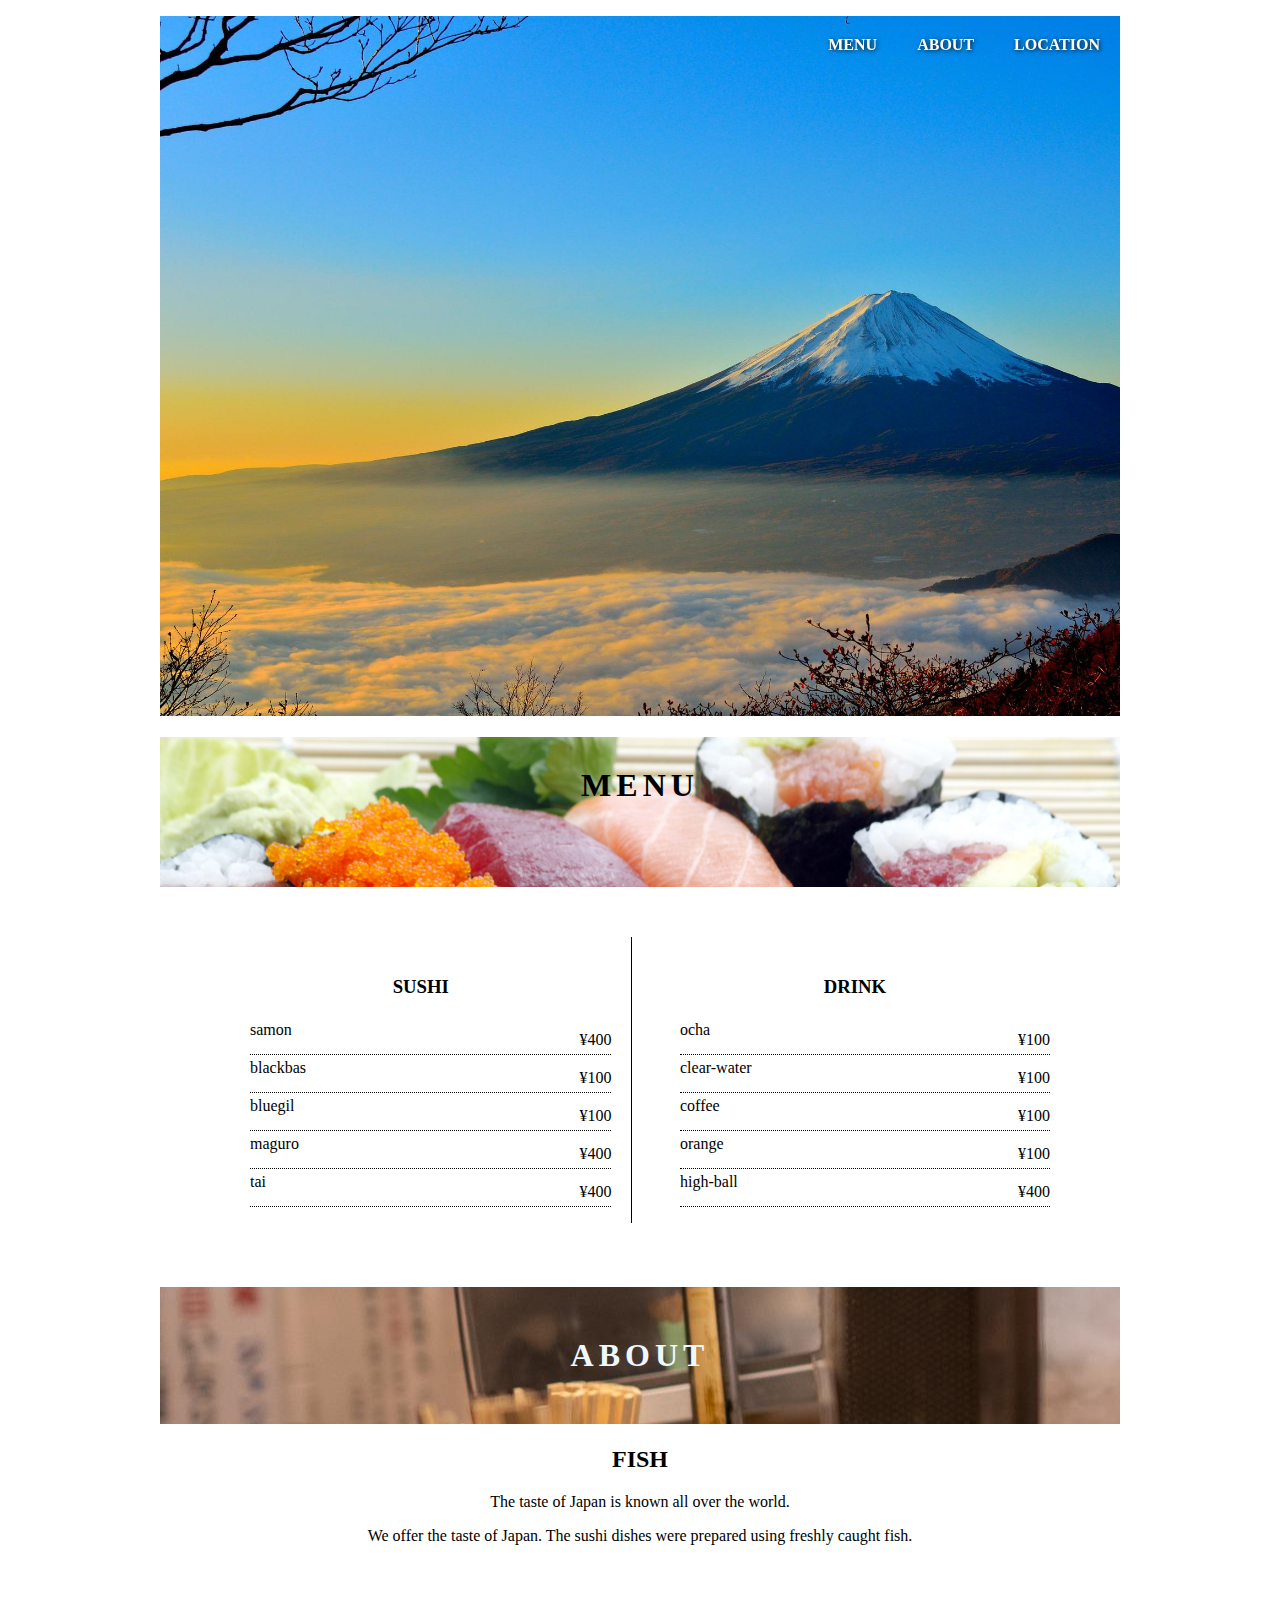
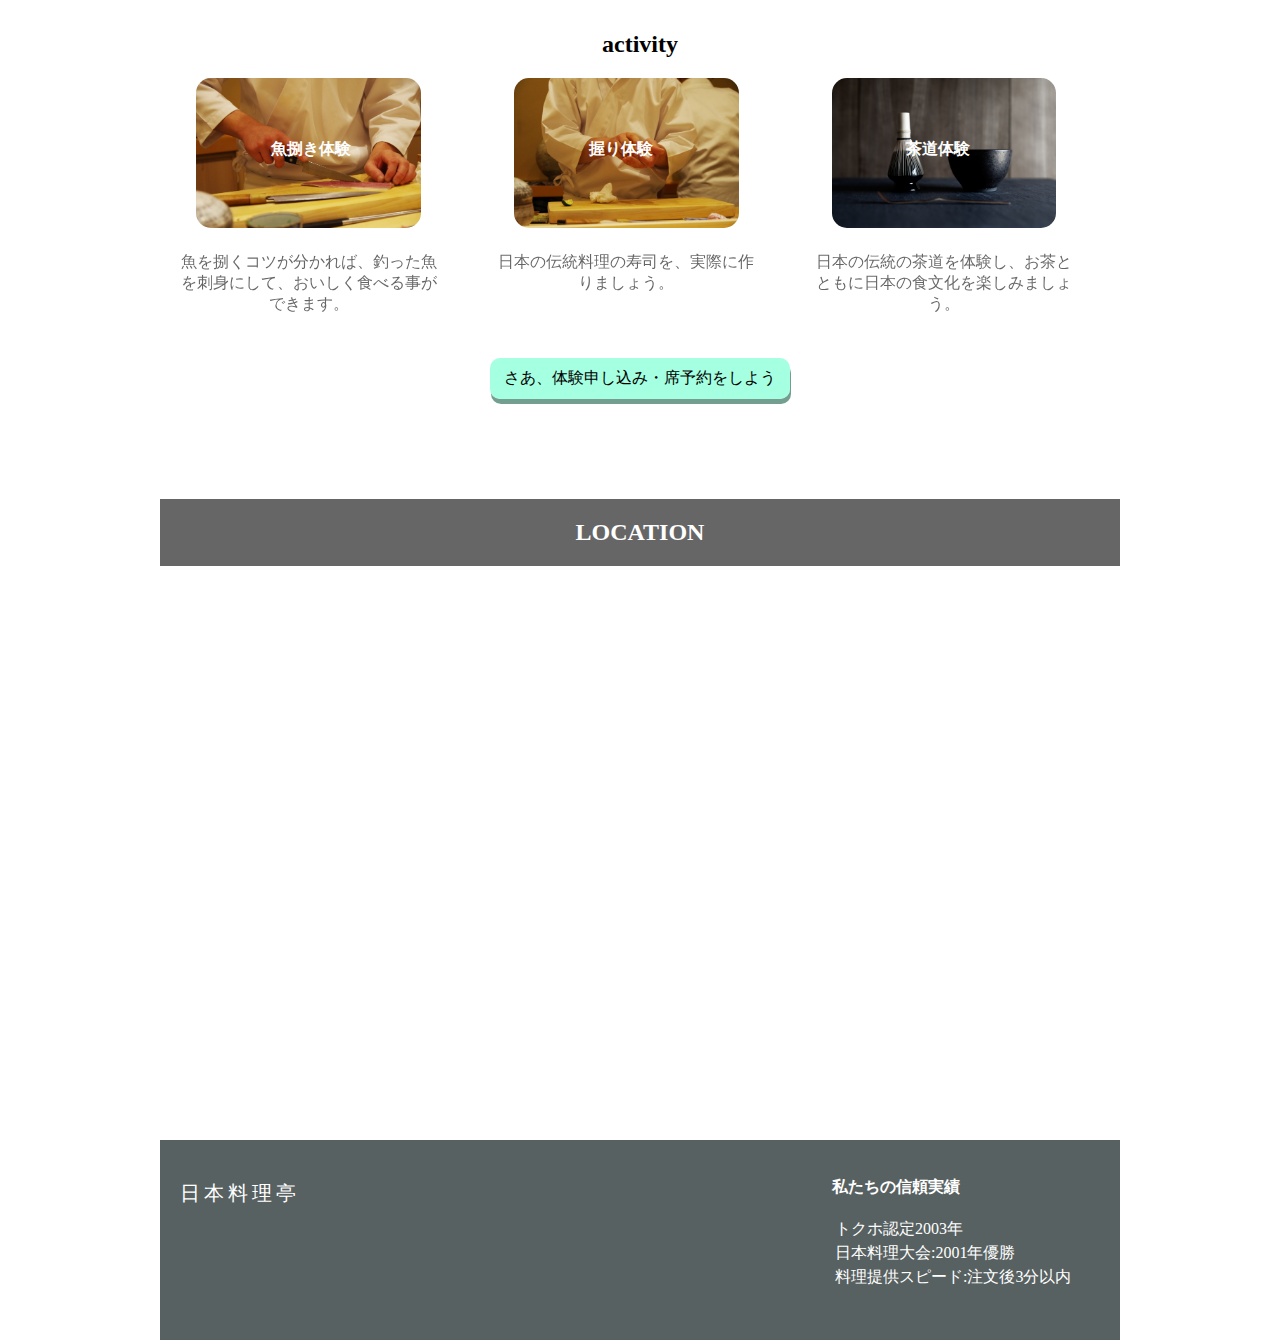
<file: store-nemu/index.html>
<!DOCTYPE html>
<html>
  <head>
    <meta charset="utf-8">
    <title>Progate</title>
    <link rel="stylesheet" href="stylesheet.css">
    <link rel="stylesheet" href="https://maxcdn.bootstrapcdn.com/font-awesome/4.4.0/css/font-awesome.min.css">
    <script src="https://ajax.googleapis.com/ajax/libs/jquery/2.1.4/jquery.min.js"></script>

  </head>
  <body>
    <div class="header">
        <nav>
          <ul>
            <a href="#location" class="header-contents">LOCATION</a>
            <a href="#about" class="header-contents">ABOUT</a>
            <a href="#menu" class="header-contents">MENU</a>
          </ul>
        </nav>
        <br>
        <h1>WELCOME TO JAPAN</h1>
    </div>
    <div class="menu" id="menu">
        <h1>MENU</h1>

    </div>
    <div class="menu-item">
        
        <div class="item-name">
            <h3 class="item-title">SUSHI</h3>
            <dl>
                <dt>samon</dt><dd>¥400</dd>
                <dt>blackbas</dt><dd>¥100</dd>
                <dt>bluegil</dt><dd>¥100</dd>
                <dt>maguro</dt><dd>¥400</dd>
                <dt>tai</dt><dd>¥400</dd>
            </dl>
        </div>
        
        <div class="drink-name">
          <h3>DRINK</h3>
          <dl>
            <dt>ocha</dt><dd>¥100</dd>
            <dt>clear-water</dt><dd>¥100</dd>
            <dt>coffee</dt><dd>¥100</dd>
            <dt>orange</dt><dd>¥100</dd>
            <dt>high-ball</dt><dd>¥400</dd>
         </dl>
        </div>
    </div>
    <div class="about" id="about">
      <div class="about-line">
        <h1>ABOUT</h1>
      </div>
      <div class="about-contents">
        <h2>FISH</h2>
        <p>The taste of Japan is known all over the world. </p>
        <p>We offer the taste of Japan. The sushi dishes were prepared using freshly caught fish.</p>
      </div>
      <div class="contents">
        <div class="heading">
           <h2>activity</h2>
        </div>
        <div class="activities">
          <div class="active">
            <img src="img/4269494_s.jpg">
            <h4>魚捌き体験</h4>
            <p>魚を捌くコツが分かれば、釣った魚を刺身にして、おいしく食べる事ができます。</p>
          </div>
          <div class="active">
            <img src="img/4286408_s.jpg">
            <h4>握り体験</h4>
            <p>日本の伝統料理の寿司を、実際に作りましょう。</p>
          </div>
          <div class="active">
            <img src="img/24793132_s.jpg">
            <h4>茶道体験</h4>
            <p>日本の伝統の茶道を体験し、お茶とともに日本の食文化を楽しみましょう。</p>
          </div>
        </div>
        <div class="btn" id="login-show">
          <p>さあ、体験申し込み・席予約をしよう</p>
        </div>
        <div class="login-modal-wrapper" id="login-modal">
          <div class="modal">
            <!-- "close-modal"というclassをつけてください -->
            <div class="close-modal">
              <i class="fa fa-2x fa-times"></i>
            </div>
            <div id="login-form">
              <h2>Emailログイン</h2>
              <form action="#">
                <input class="form-control" type="text" placeholder="メールアドレス">
                <input class="form-control" type="password" placeholder="パスワード">
                <div id="submit-btn">ログイン</div>
              </form>
            </div>
          </div>
        </div>
      </div>
    </div>
    <div class="location">
      <h2 id="location">LOCATION</h1>
    </div>  
    <iframe
src="https://www.google.com/maps?
output=embed&z=15&ll=35.6812405,139.7649308&q=東京駅"
width="960"
height="450"
frameborder="0"
style="border: 0;"
allowfullscreen=""
aria-hidden="false"
tabindex="0"
></iframe>
    <div class="footer">
      <p>日本料理亭</p>
      <ul>
        <h4>私たちの信頼実績</h4>
        <li>トクホ認定2003年</li>
        <li>日本料理大会:2001年優勝</li>
        <li>料理提供スピード:注文後3分以内</li>
      </ul>
    </div>
    <script src="script.js"></script>
  </body>
</html>
</file>
<file: store-nemu/stylesheet.css>
body{
  width: 960px;
  margin:auto;
  text-align:center;
  height:2500px;
}


.title{
    color:red;
}

.header{
    height:700px;
    background-size:cover;
    background-image: url("img/mountain-g2ecd74606_1920.jpg");
}

.header:hover{
    opacity:1.0;
}

.header h1{
  display:none;
  padding-top:30%;
  text-align: center;
  font-size: 80px;
  color:white;
  letter-spacing: 5px;
}

.header-contents{
    float:right;
    padding:20px;
    text-align:right;
    color: #fff;
    font-weight: bold;
    transition: all 0.3s ease;
    filter: drop-shadow(1px 1px 2px #121212);
    text-decoration: none;
}

.menu{
    background-image: url("img/sushi-gff4822b6c_1920.jpg");
    height: 150px;
    margin-top: 10px;
    background-size: cover;
}


.menu h1{
    letter-spacing: 5px;
    text-align:center;
    color:black;
    font-family:serif;
    padding:30px;

}


.item-title{
    text-align: center;
    padding-top:20px;
}

.item-name{
    display:inline-table;
    width:49%;
    float:left;
}


.menu-item{
    margin:50px;
    background-color:white;
    z-index: 10;
}


.item-name dt{
    margin-left:20px;
    padding-left:20px;
    text-align: left;
    height:10px;
    padding-top: 4px;
}
.item-name dd{
    margin-right:20px;
    text-align: right;
    border-bottom: dotted 1px #000;
    padding-bottom:5px;
}

.drink-name{
    display:inline-table;
    width:50%;
    float:right;
}


.drink-name h3{
    padding-top:20px;
    text-align: center;
}



.drink-name dt{
    margin-left:20px;
    padding-left:20px;
    text-align: left;
    height:10px;
    padding-top: 4px;
}
.drink-name dd{
    margin-right:20px;
    text-align: right;
    border-bottom: dotted 1px #000;
    padding-bottom:5px;
}

.item-name:first-child{
    border-right: solid 1px #000;
}


.about{
    margin-top:400px;
}

.about-line h1{
    color: aliceblue;
    background-position:0px ;
    background-image: url("img/chef-gfe25ab080_1920.jpg");
    margin-top:0px;
    font-family:serif;
    padding:50px;
    letter-spacing: 5px;

}

.contents{
    padding-top:50px;
}

.active{
    text-align:center;
    width:31%;
    float:left;
    display:inline;
    padding-right:20px;
    position:relative;  
}

.active img{
    border-radius:15px;
    height:150px;
    background-size: cover; 
}

.active h4{
    color:white;
    position:absolute;
    top:40px;
    left:35%;
}

.active p{
    opacity:0.6;
    margin:20px;
}

.btn{
    text-align:center;
    margin:300px 330px 100px;
}

.btn p{
    font-family: serif;
    box-shadow:1px 5px rgba(56, 117, 97,0.7);
    border-radius: 10px;
    padding:10px;
    background-color:rgba(127, 255, 212,0.7);
    
}

.btn:active{
    position:relative;
    top:5px;
    left:1px;
    box-shadow:initial;

}

.btn:hover{
    border-radius: 10px;
    background-color:rgba(127, 255, 212,1);
    box-shadow:1px 5px rgba(56, 117, 97,1);
}


.footer{
    margin-top:100px;
    border-top: #121212;
    background-color:rgb(88, 97, 97);
    height:200px;
    font-family:serif;
    color: #fff;
}

.footer p{
    letter-spacing: 4px;
    padding:20px;
    text-align:left;
    float:left;
    font-size:20px;
}

.footer ul{
    width:30%;
    float:right;
    text-align:left;
}

.footer h4{
    margin-right:40px;
}

.footer li{
    margin:3px;
    list-style: none;
}

.location h2{
    font-family: serif;
    background-size:cover;
    text-align:center;
    color:white;
    padding:20px;
    background-color:rgba(1, 0, 2, 0.6);
}


.login-modal-wrapper {
    position: fixed;
    top: 0;
    right: 0;
    bottom: 0;
    left: 0;
    background-color: rgba(0, 0, 0, 0.6);
    z-index: 100;
    /* display: none;を追加してください */
    display:none;
  }
  
  .modal {
    position: absolute;
    top: 20%;
    left: 34%;
    background-color: #e6ecf0;
    padding: 20px 0 40px;
    border-radius: 10px;
    width: 450px;
    height: auto;
    text-align: center;
  }
  
  .fa-times {
    position: absolute;
    top: 12px;
    right: 12px;
    color: rgba(128, 128, 128, 0.46);
    cursor: pointer;
  }
  
  #signup-form, #login-form {
    width: 100%;
  }
  
  #signup-form h2, #login-form h2 {
    color: #5f5d60;
    letter-spacing: 1px;
    margin-bottom: 40px;
  }
  
  #signup-form input, #login-form input {
    width: 320px;
    margin-bottom: 20px;
    font-size: 12px;
    padding: 12px 12px;
    border: 1px solid #d0d5d8;
    border-radius: 5px;
  }
  
  #submit-btn {
    display: inline-block;
    padding: 14px 140px;
    background-color: #5dca88;
    border: none;
    border-radius: 3px;
    color: white;
    margin: 10px auto;
    cursor: pointer;
  }
</file>
